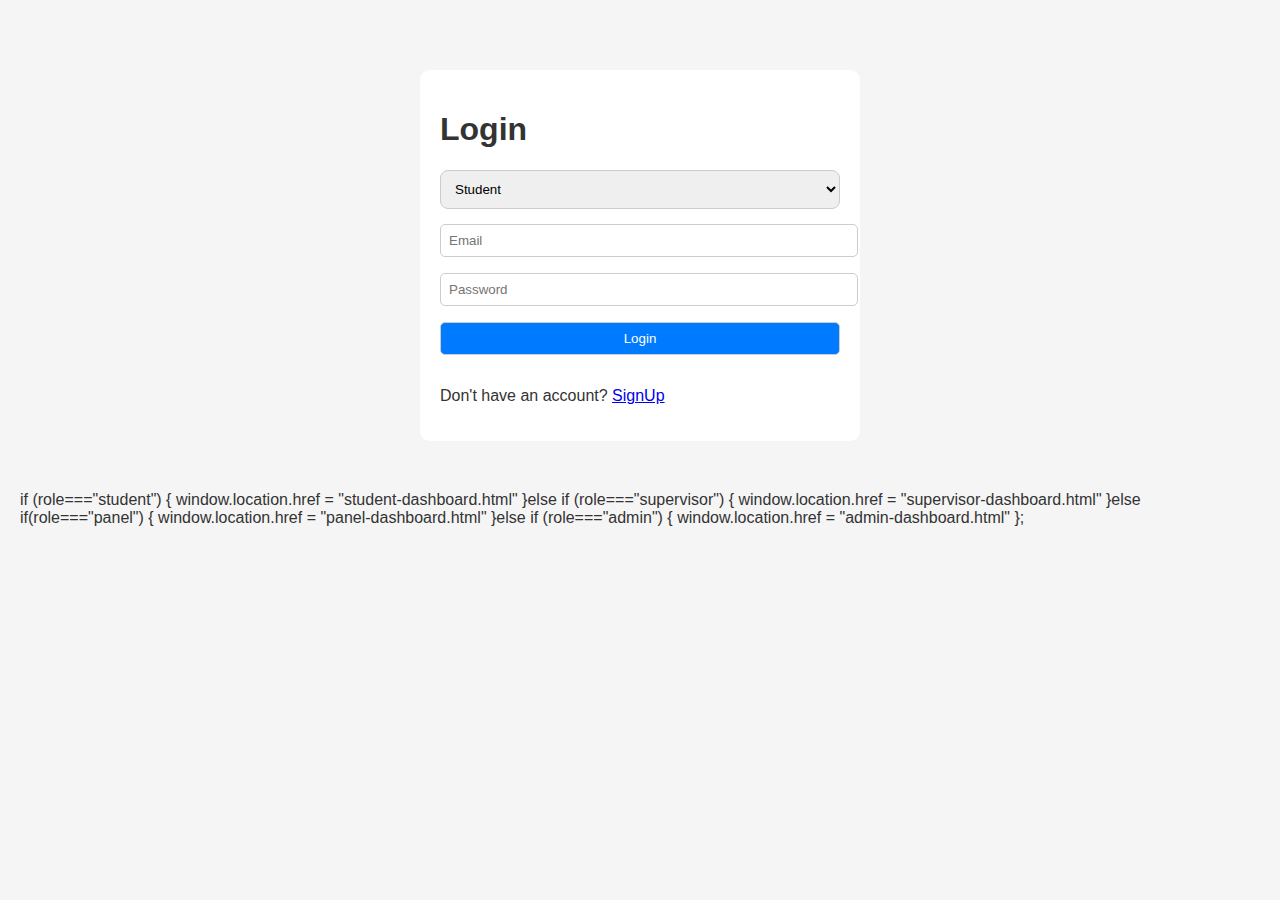
<file: index.html>
<!DOCTYPE html>
<html lang="en">
<head>
   <meta charset="UTF-8">
   <meta name="viewport" content="width=device-width, initial-scale=1.0">
   <title>Login - Project Traker</title>
   <link rel="stylesheet" href="style.css">
 </head>
 <body>
     <div class="container">
     <h1>Login</h1>

<!--Login form -->
</form>
<form id="loginform">
  <label for="role" name="role"></label>
  <select id="role" name="role">
  <option value="sudent">Student</option>
  <option value="supervisor">Supervisor</option>
  <option value="panel">Panel</option>
  <option value="admin">Admin</option>
  </select>

 <input type="email" id="LoginEmail" placeholder="Email" required>
 <input type="password" id="LoginPassword" placeholder="Password" required>
 <button type="submit">Login</button>
</form>

<p>Don't have an account? <a href="signup.html">SignUp</a></a></p>



<!---Message for feedback-->
<p id="loginMessage" class="message"></p></div>

<script src="script.js"></script>

<script>
  document.getElementById("loginForm").addEventListener("submit", function (event) {
    event.preventDefault();
    const role = document.getElementById("role").value;
  });
  </script>
    
    if (role==="student") {
      window.location.href = "student-dashboard.html"
    }else if (role==="supervisor") {
      window.location.href = "supervisor-dashboard.html"
    }else if(role==="panel") {
      window.location.href = "panel-dashboard.html"
    }else if (role==="admin") {
      window.location.href = "admin-dashboard.html"
    };
  </script>

 </body>
</html>
</file>
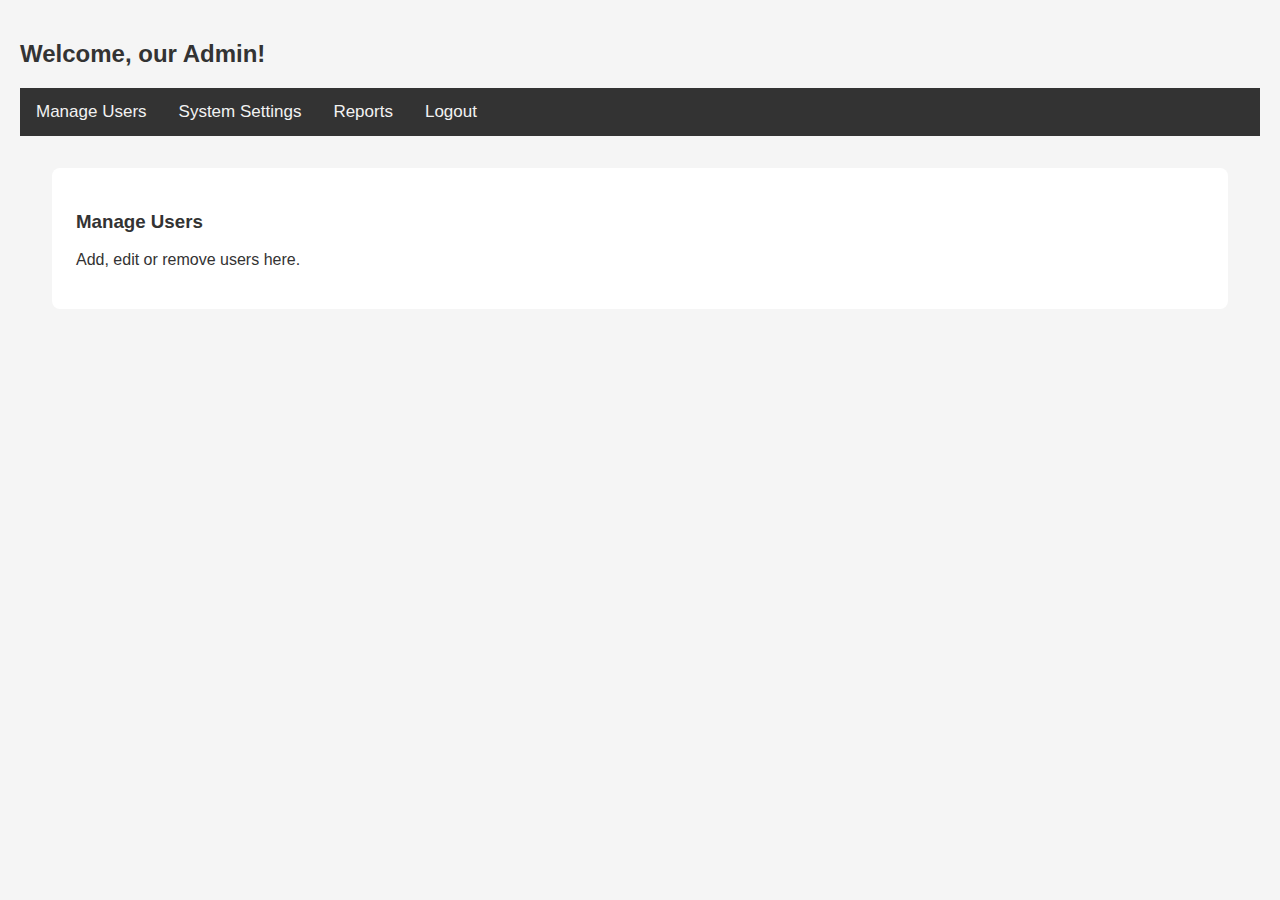
<file: admin-dashboard.html>
<!DOCTYPE html>
<html lang="en">
 <head>
    <meta charset="UTF-8">
    <meta name="viewport" content="width=device-width, initial-scale=1.0">
    <title>Admin Dashboard</title>
<link rel="stylesheet" href="style.css">
<script src="script.js" defer></script>


 </head>
 <body>
   <header>
      <h2>Welcome, our Admin! </h2>
   </header>

    <div class="topnav">
     <a href="#" onclick="showSection('users')">Manage Users</a>
     <a href="#" onclick="showSection('setting')">System Settings</a>
     <a href="#" onclick="showSection('report')">Reports</a>
     <a href="#" onclick="logoutUser(event)" >Logout </a>
       </div>

<main>
   <section id="users" class="active">
      <h3>Manage Users</h3>
      <p>Add, edit or remove users here.</p> 
     </section>
     
     <section id="setting">
      <h3>System Settings</h3>
      <p>Systemconfiguration, roless and permissions will appear here.</p>
     </section>

     <section id="report">
      <h3>Reports</h3>
      <p>Generate project reports,statistics and analytics here.</p>
     </section>
</main>


</body>
</html>
</file>
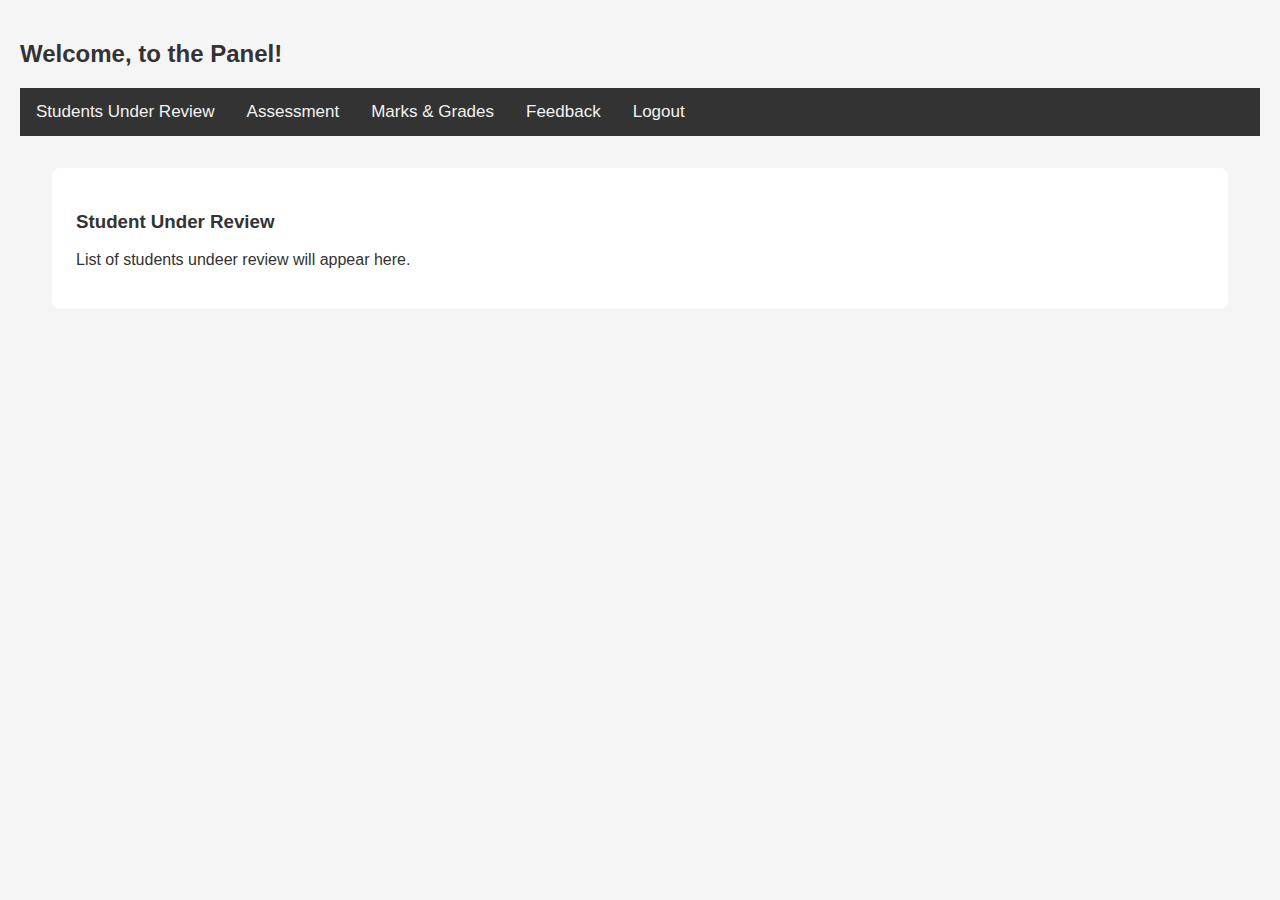
<file: panel-dashboard.html>
<!DOCTYPE html>
<html lang="en">
 <head>
    <meta charset="UTF-8">
    <meta name="viewport" content="width=device-width, initial-scale=1.0">
    <title>Panel Dashboard</title>
<link rel="stylesheet" href="style.css">
<script src="script.js" defer></script>

 </head>
 <body>
   <header>
      <h2>Welcome, to the Panel! </h2>
   </header>

    <div class="topnav">
     <a href="#" onclick="showSection('review')">Students Under Review</a>
     <a href="#" onclick="showSection('assessment')">Assessment</a>
     <a href="#" onclick="showSection('marks')">Marks & Grades</a>
     <a href="#" onclick="showSection('feedback')">Feedback</a>
     <a href="#" class="logout-link" >Logout </a>
     
  </div>

<main>
   <section id="review" class="active">
      <h3>Student Under Review</h3>
      <p>List of students undeer review will appear here.</p> 
     </section>
     
     <section id="assessment">
      <h3>Assessment</h3>
      <p>Assessment criterias and forms will appear here.</p>
     </section>

     <section id="marks">
      <h3>Marks & Grades</h3>
      <p>Final marks and grading section will appear here.</p>
     </section>

     <section id="feedback">
      <h3>Feedback</h3>
      <p>Provide Feedback to student here.</p>
     </section>
</main>

</body>
</html>
</file>
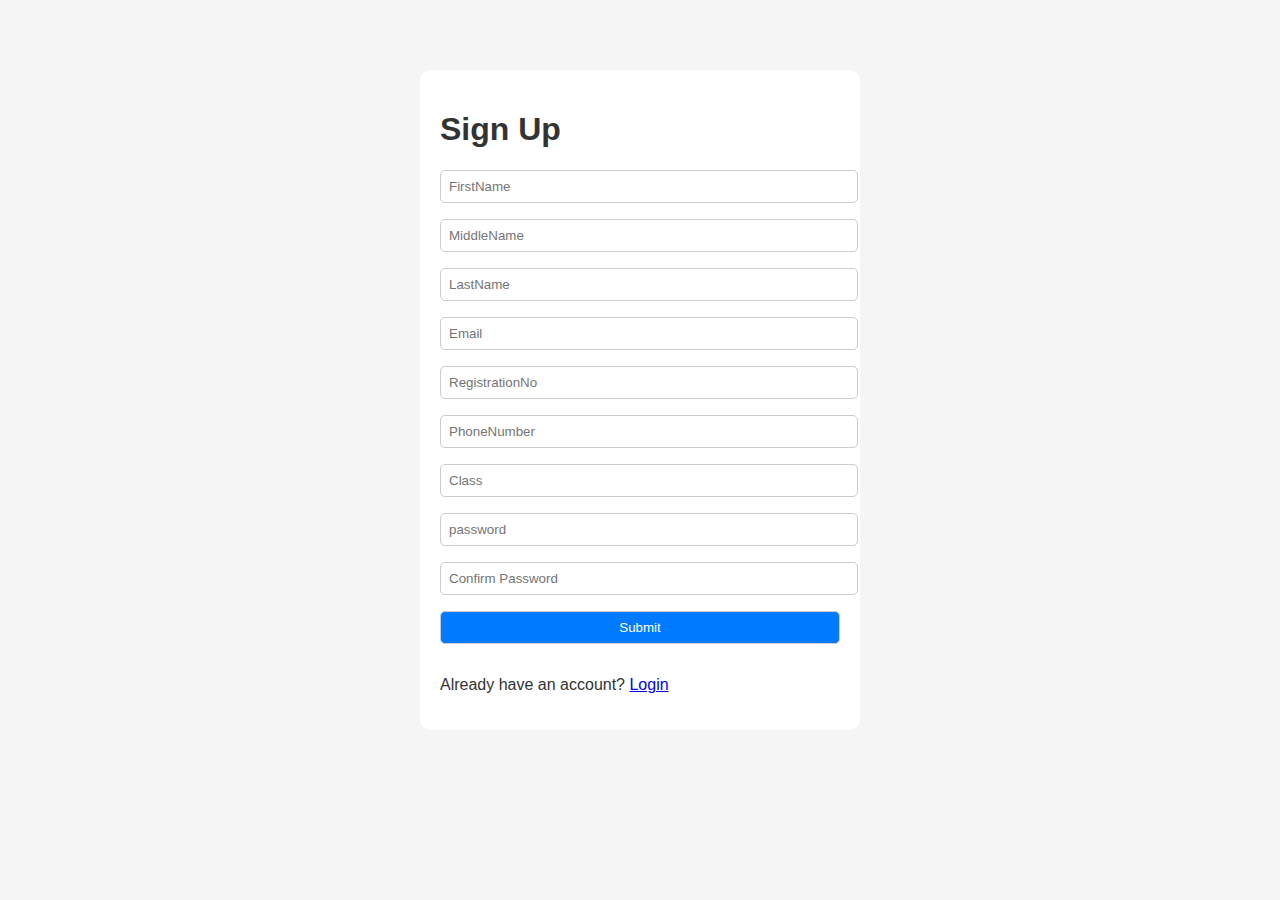
<file: signup.html>
<!DOCTYPE html>
<html lang="en">
<head
  <meta charset="UTF-8">
  <meta name="viewport" content="width=device-width, initial-scale=1.0">
<title>Sign UP - Project Tracker</title>
<link rel="stylesheet" href="style.css">
</head>
<body>
     <div class="container">
        <h1>Sign Up</h1>

        <!--!SignUp Form-->
<form id="signupform">
<input type="text" id="FirstName" placeholder="FirstName" required>
<input type="text" id="MiddleName" placeholder="MiddleName" required>
<input type="text" id="LastName" placeholder="LastName" required>
 <input type="email" id="signupEmail" placeholder="Email" required>
 <input type="number" id="RegistrationNo" placeholder="RegistrationNo" required>
 <input type="number" id="phoneNumber" placeholder="PhoneNumber" required>
 <input type="text" id="class" placeholder="Class" required>
 <input type="password"  id="password" placeholder="password" required>
  <input type="password"  id="password" placeholder="Confirm Password" required>

  <button type="submit" >Submit</button>
 </form>

 <p>Already have an account? <a href="index.html" >Login</a></p>

 <!--Message are for feedback-->
 <p id="signupMessage" class="message" ></p>
     </div>

     <script src="script.js" ></script>
</body>
</html>
</file>
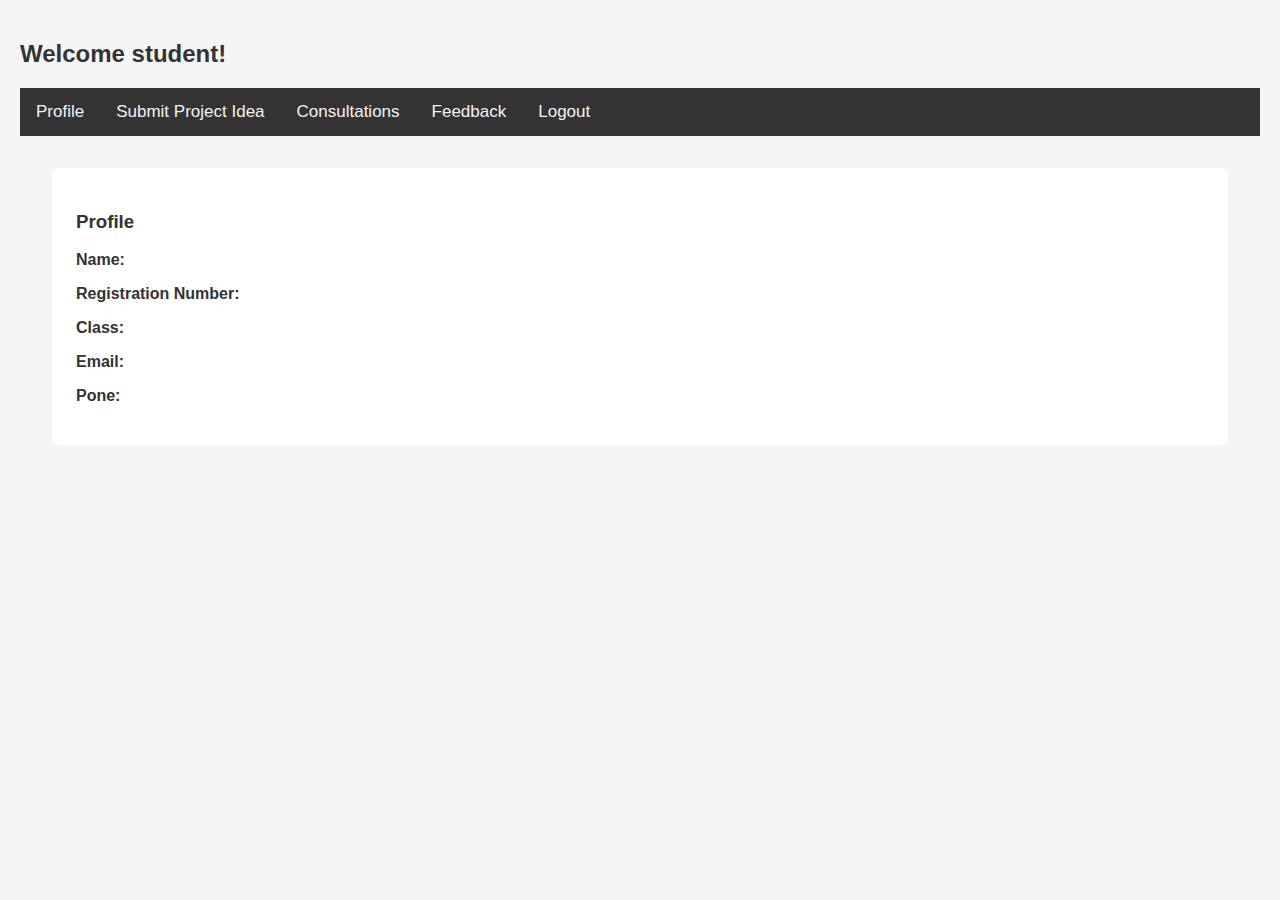
<file: student-dashboard.html>
<!DOCTYPE html>
<html lang="en">
 <head>
    <meta charset="UTF-8">
    <meta name="viewport" content="width=device-width, initial-scale=1.0">
    <title>Student Dashboard</title>
<link rel="stylesheet" href="style.css">

 </head>
 <body>
   <header>
      <h2>Welcome student! </h2>
   </header>

    <div class="topnav">
     <a href="#" onclick="showSection('profile')">Profile</a>
     <a href="#" onclick="showSection('submit')">Submit Project Idea</a>
     <a href="#" onclick="showSection('consult')">Consultations</a>
     <a href="#" onclick="showSection('feedback')">Feedback</a>
     <a href="#" onclick="logoutUser(event)" >Logout </a>
  </div>

   <main>
   <section id="profile" class="active">
      <h3>Profile</h3> 

         <p><strong>Name:</strong></p>
         <p><strong>Registration Number:</strong></p>
         <p><strong>Class:</strong></p>
         <p><strong>Email:</strong></p>
         <p><strong>Pone:</strong></p><p>
     </section>
     
     <section id="submit">
      <h3>Submit Project Idea</h3>
      <form id="pojectForm">
         <label>Project Title:</label><br>
         <input type="text" placeholder="Enter Project title"><br><br>
         <label>Description</label><br>
         <textarea id="projectDesc" placeholder="Describe your Poject Idea" required></textarea><br><br.
         <button type="submit">Submit</button>
      </form>
     </section>


     <section id="consult">
      <h3>Consultations</h3>
      <p>Consultation schedule will appear here.</p>
     </section>

     <section id="feedback">
      <h3>Supervisor Feedback</h3>
      <p>Feedback will appear here.</p>
     </section>

   </main>

<script src="script.js"></script>

</body>
</html>
</file>
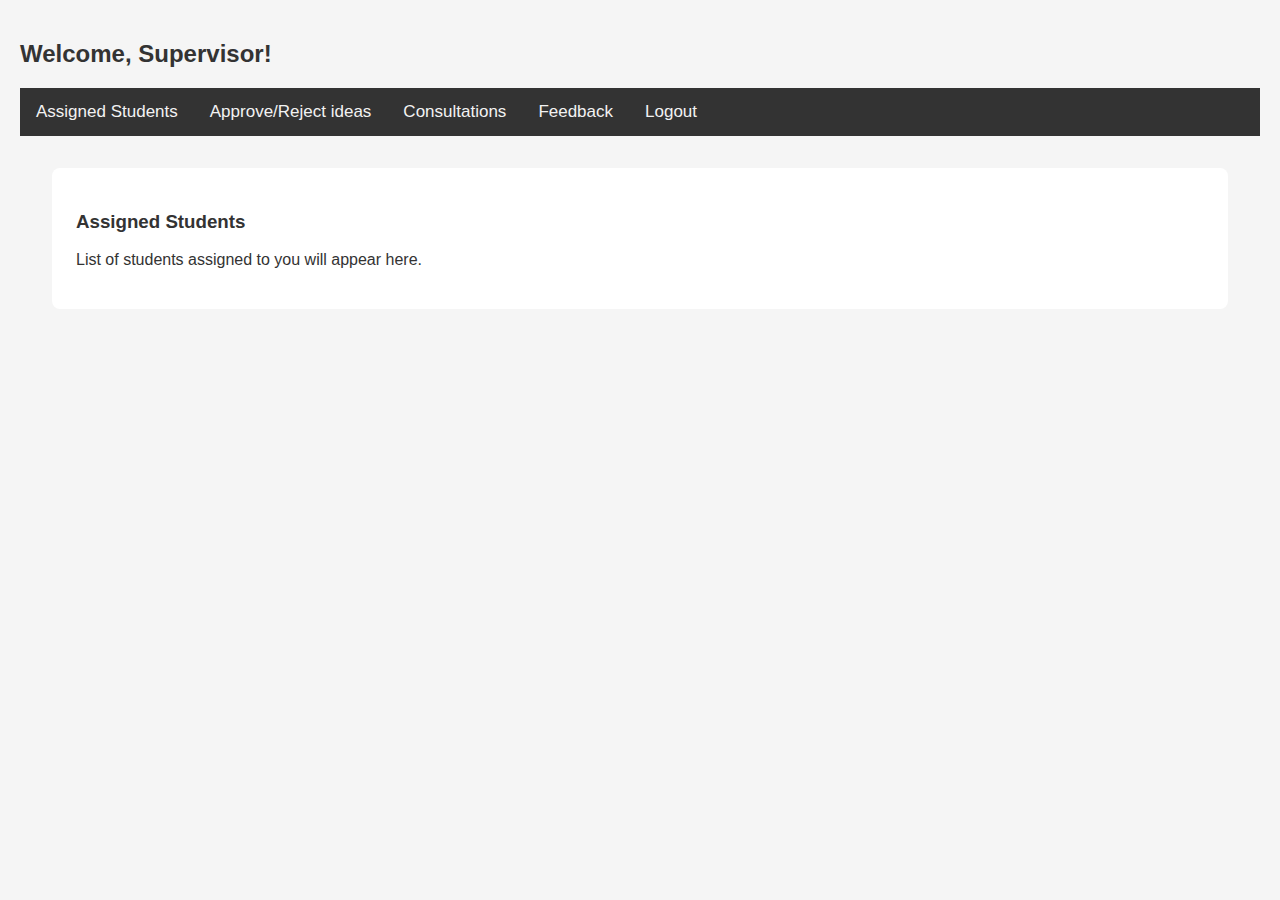
<file: supervisor-dashboard.html>
<!DOCTYPE html>
<html lang="en">
 <head>
    <meta charset="UTF-8">
    <meta name="viewport" content="width=device-width, initial-scale=1.0">
    <title>Supervisor Dashboard</title>
<link rel="stylesheet" href="style.css">
<script src="script.js" defer></script>

 </head>
 <body>
   <header>
      <h2>Welcome, Supervisor! </h2>
   </header>

    <div class="topnav">
     <a href="#" onclick="showSection('students')">Assigned Students</a>
     <a href="#" onclick="showSection('ideas')">Approve/Reject ideas</a>
     <a href="#" onclick="showSection('consult')">Consultations</a>
     <a href="#" onclick="showSection('feedback')">Feedback</a>
     <a href="#" class="logout-link" >Logout </a>
    
  </div>

<main>
   <section id="students" class="active">
      <h3>Assigned Students</h3>
      <p>List of students assigned to you will appear here.</p> 
     </section>
     
     <section id="ideas">
      <h3>Approve/Reject Idea</h3>
      <p>Student project ideas for approval will appear here</p>
      </form> 
     </section>

     <section id="consult">
      <h3>Consultations</h3>
      <p>Schedule or view Consultations.</p>
     </section>

     <section id="feedback">
      <h3>Feedback</h3>
      <p>Provide Feedback to student here.</p>
     </section>

</main>

</body>
</html>
</file>
<file: style.css>
/* General styles */
body {
    font-family: Arial, Helvetica, sans-serif;
    background-color: #f5f5f5;
    color: #333;
    margin: 0;
    padding: 20px;
}

/*Center container*/
.container {
max-width: 400px;
margin: 50px auto;
padding:20px;
background: white;
border-radius:10px;
box-shadow: 0 5px 15px rgba (0,0,0,0.1);
}

/*forms*/
Input, select, button {
width:100%;
padding:10px;
margin-bottom: 15px;
border-radius: 8px;
border: 1px solid #ccc; 
}

/*buttons*/
button {
    background-color: #007bff;
    color: white;
    border: none;
    cursor: pointer;
    transition: 0.3s;
}
button:hover {
    background-color: #0056b3;
}

/*Message*/
.message {
    color: red;
    font-weight: bold;
}

/*cards container*/
.cards.container {
    display: flex;
    flex-wrap: wrap;
    gap: 15px;
    margin: 20px 0;
}

/*individual card*/
.card {
    flex: 1 1 calc(33% - 10px);
    background-color: #007bff;
    color: white;
    padding: 20px;
    border-radius: 10px;
    cursor: pointer;
    transition: transform 0.3s, background-color 0.3s;

}

/*hover animation*/
.card.hover {
    transform: translateY(-5px);
    background-color: #0056b3;
}
/*individual card*/
.topnav a {
    overflow: hidden;
    background-color: #333;
}
.topnav a {
    float: left;
    color: #f2f2f2;
    text-align: center;
    padding: 14px 16px;
    text-decoration: none;
    font-size:17px;
}

.topnav a:hover{
    background-color: #ddd;
    color:black;
}

.topnav a.active{
    background-color: #0260b8;
    color:white;
}
.topnav {
    overflow: hidden;
    background-color: #333;
    width: 100;
}

.topnav a {
    float: left;
    padding: 14px 16px;
    font-size: 17px;
}

.topnav a.hover{
    background-color: #ddd;
    color: black;
}

.topnav a.active {
    background-color: #015eb4;
    color:white;
}

.logout-link{
    float: left;
}

main {
    padding:2rem;
}

main section{
    display:none;
}

main section.active{
    display:block;
    background:white;
    padding:1.5rem;
    border-radius: 8px;
    box-shadow: 0 0 10px rgba(o,0,0,0.1);
}

label{
    display:block;
    margin: 0.5rem 0 0.2rem;
}

input,textarea,button{
    width: 100%;
    padding:0.5rem;
    margin-bottom: 1rem;
    border: 1px solid #ccc;
    border-radius: 5px;
}
</file>
